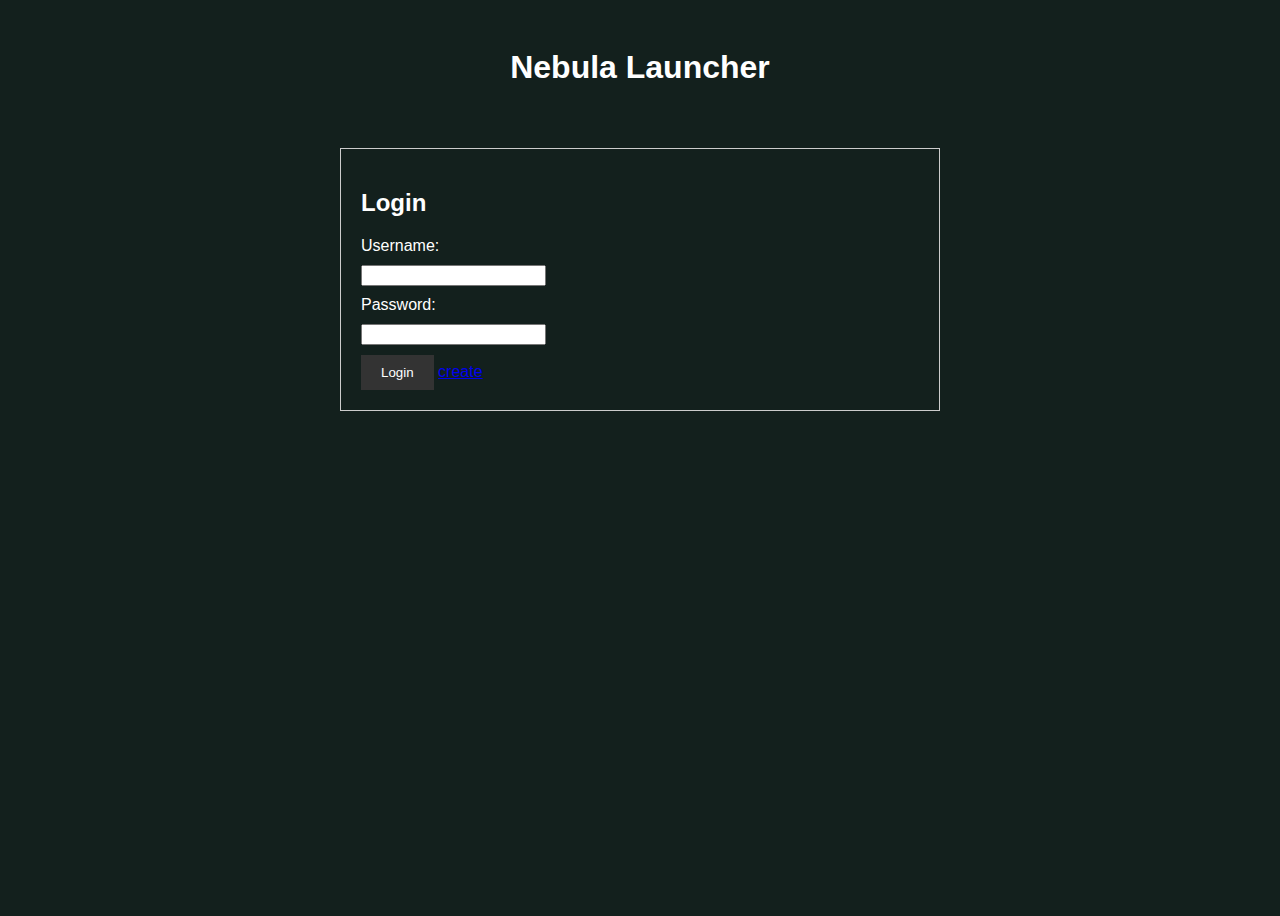
<file: index.html>
<!DOCTYPE html>
<html lang="en">
<head>
  <meta charset="UTF-8">
  <meta name="viewport" content="width=device-width, initial-scale=1.0">
  <link rel="stylesheet" href="index.css">
  <title>Nebula Launcher</title>
</head>
<body>
  <header>
    <h1>Nebula Launcher</h1>
  </header>

  <main>
    <section class="login-section">
      <h2>Login</h2>
      <form id="login-form">
        <label for="username">Username:</label>
        <input type="text" id="username" name="username" required>
        <label for="password">Password:</label>
        <input type="password" id="password" name="password" required>
        <button type="submit">Login</button>
        <a href="create.html">create</a>
      </form>
    </section>
  </main>
</body>
</html>
</file>
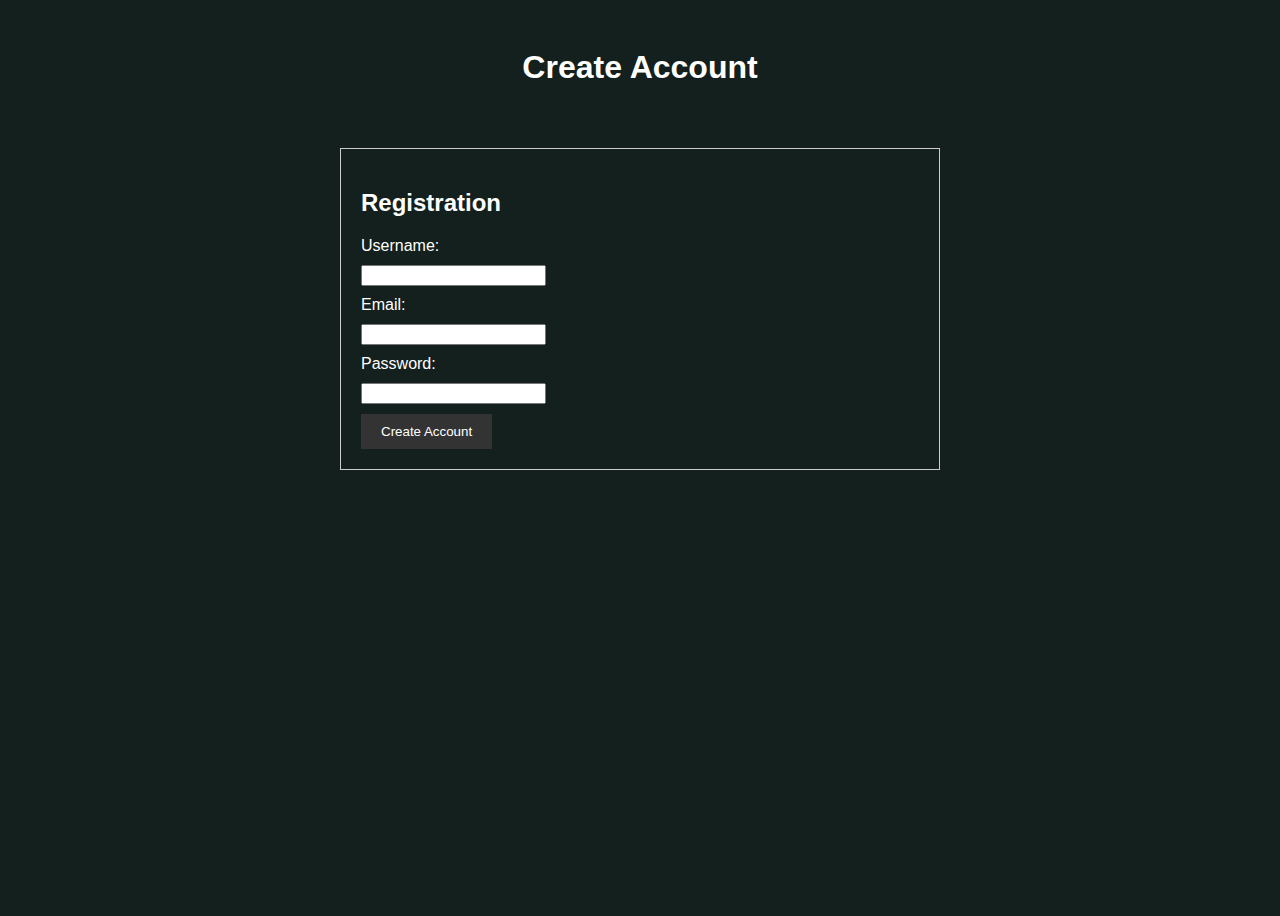
<file: create.html>
<!DOCTYPE html>
<html lang="en">
<head>
  <meta charset="UTF-8">
  <meta name="viewport" content="width=device-width, initial-scale=1.0">
  <link rel="stylesheet" href="styles.css">
  <title>Create Account</title>
</head>
<body>
  <header>
    <h1>Create Account</h1>
  </header>

  <main>
    <section class="register-section">
      <h2>Registration</h2>
      <form id="register-form">
        <label for="username">Username:</label>
        <input type="text" id="username" name="username" required>
        <label for="email">Email:</label>
        <input type="email" id="email" name="email" required>
        <label for="password">Password:</label>
        <input type="password" id="password" name="password" required>
        <button type="submit">Create Account</button>
      </form>
    </section>
  </main>

  
  </footer>
</body>
</html>
</file>
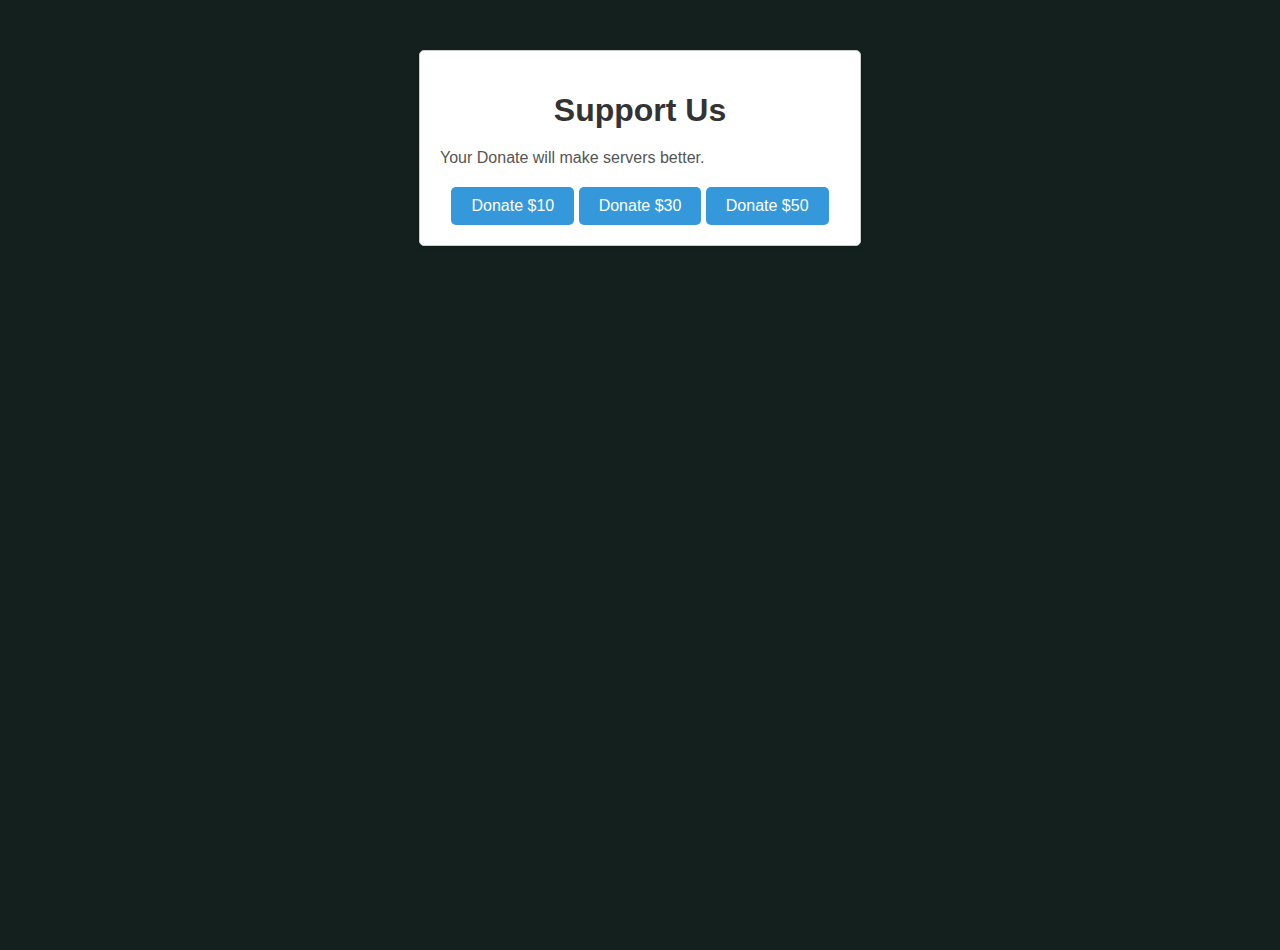
<file: donate.html>
<!DOCTYPE html>
<html>
<head>
    <title>Donate</title>
    <link rel="stylesheet" type="text/css" href="donate.css">
</head>
<body>
    <div class="donation-container">
        <h1 class="donation-header">Support Us</h1>
        <p class="donation-paragraph">Your Donate will make servers better.</p>
        <form class="donation-form" action="https://example.com/donation-page" method="post">
            <input type="hidden" name="amount" value="50">
            <input type="hidden" name="currency" value="USD">
            <button class="donate-button" type="submit">Donate $10</button>
            <button class="donate-button" type="submit">Donate $30</button>
            <button class="donate-button" type="submit">Donate $50</button>
        </form>
    </div>
</body>
</html>
</file>
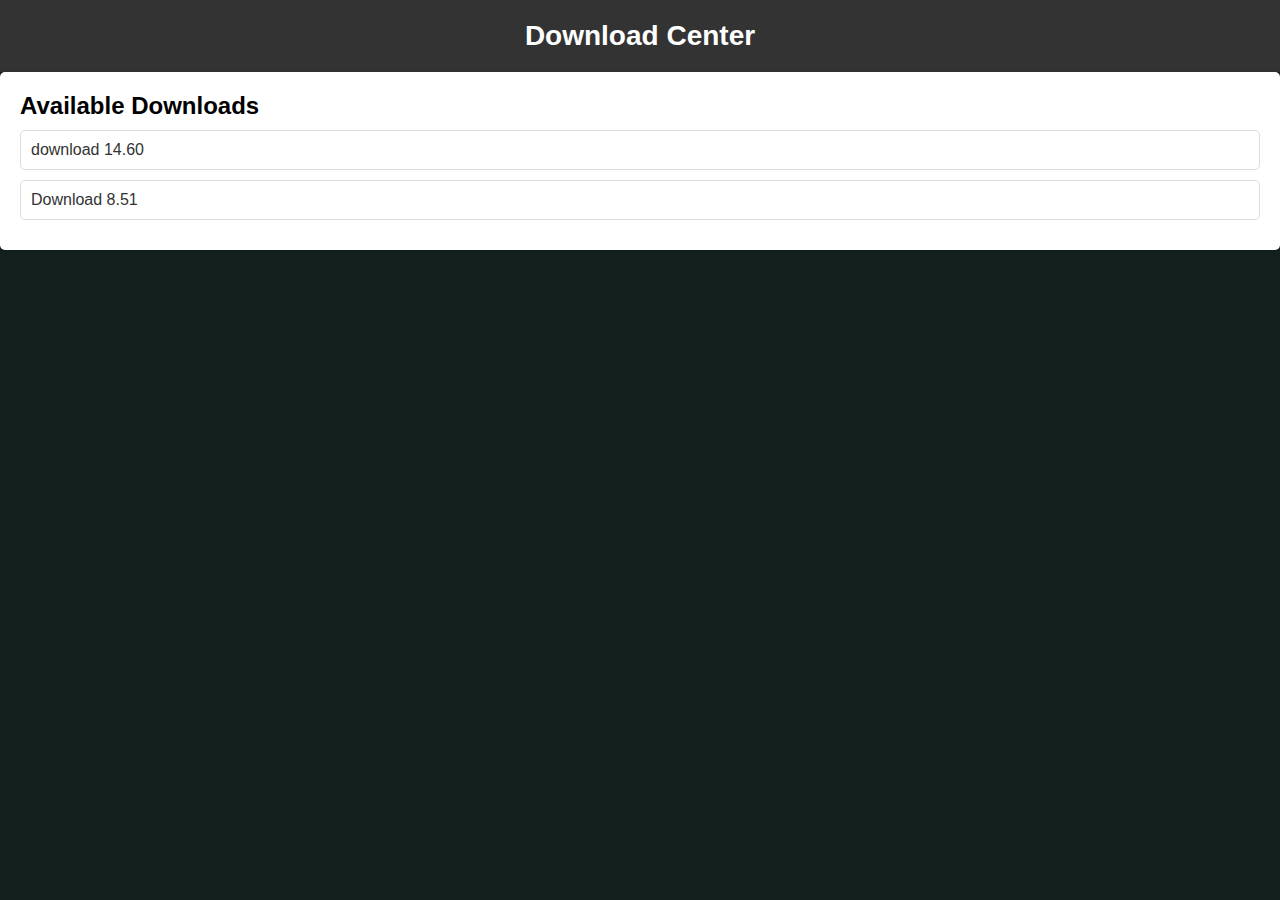
<file: download.html>
<!DOCTYPE html>
<html>
<head>
    <title>Download Page</title>
    <link rel="stylesheet" href="download.css">
</head>
<body>
    <header>
        <h1>Download Center</h1>
    </header>
    
    <main>
        <section class="downloads">
            <h2>Available Downloads</h2>
            <ul>
                <li><a href="https://cdn.fnbuilds.services/14.60.rar" download>download 14.60</a></li>
                <li><a href="https://cdn.fnbuilds.services/8.51.rar" download>Download 8.51</a></li>
            </ul>
        </section>
    </main>
    
</body>
</html>
</file>
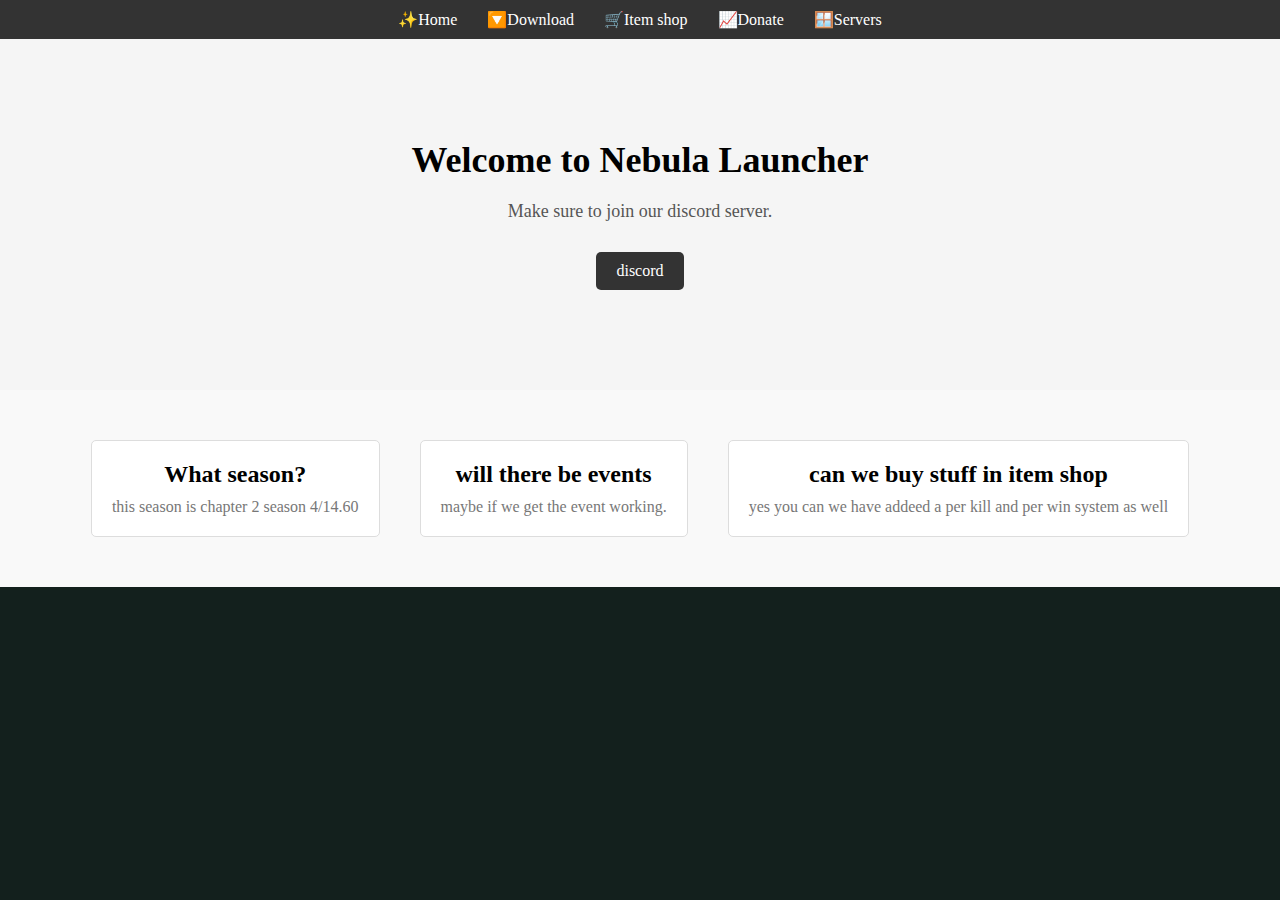
<file: home.html>
<!DOCTYPE html>
<html>
<head>
    <title>Home Page</title>
    <link rel="stylesheet" href="home.css">
</head>
<body>
    <header>
        <nav>
            <ul>
                <li><a href="#">✨Home</a></li>
                <li><a href="download.html">🔽Download</a></li>
                <li><a href="item shop.html">🛒Item shop</a></li>
                <li><a href="donate.html">📈Donate</a></li>
                <li><a href="Servers.html">🪟Servers</a></li>
            </ul>
        </nav>
    </header>
    
    <section class="hero">
        <h1>Welcome to Nebula Launcher</h1>
        <p>Make sure to join our discord server.</p>
        <a href="https://discord.gg/dynXDNwY" class="cta-button">discord</a>
    </section>
    
    <section class="features">
        <div class="feature">
            <h2>What season?</h2>
            <p>this season is chapter 2 season 4/14.60</p>
        </div>
        <div class="feature">
            <h2>will there be events</h2>
            <p>maybe if we get the event working.</p>
        </div>
        <div class="feature">
            <h2>can we buy stuff in item shop </h2>
            <p>yes you can we have addeed a per kill and per win system as well</p>
        </div>
    </section>
    
</body>
</html>
</file>
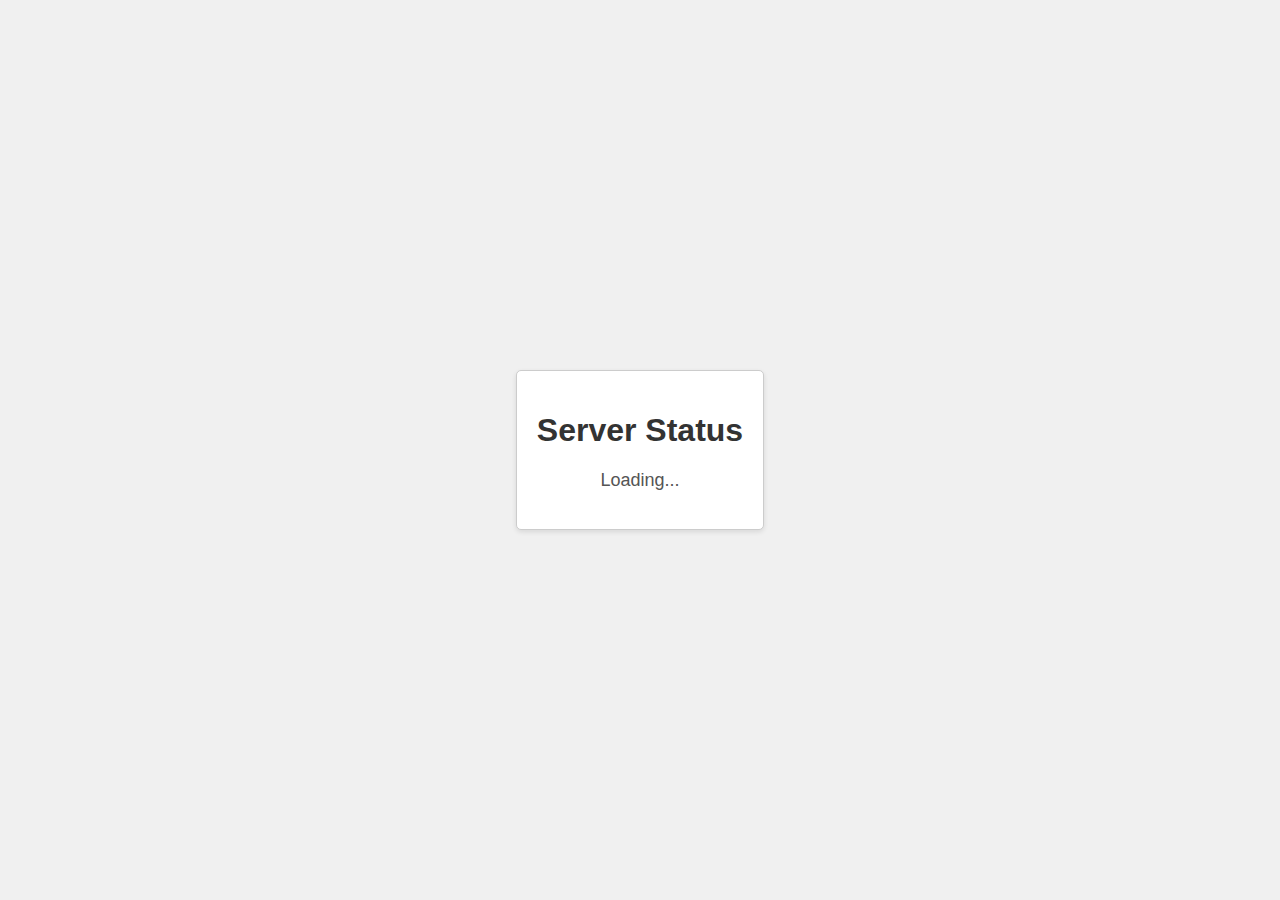
<file: Servers.html>
<!DOCTYPE html>
<html>
<head>
    <title>Server Status</title>
    <link rel="stylesheet" type="text/css" href="server.css">
    <script src="servers.js"></script>
</head>
<body>
    <div class="status-container">
        <h1 class="status-header">Server Status</h1>
        <p id="status-text">Loading...</p>
    </div>
</body>
</html>
</file>
<file: index.css>
body {
  font-family: Arial, sans-serif;
}

header {
  background-color: transparent;
  color: white;
  padding: 20px;
  text-align: center;
}

main {
  max-width: 600px;
  margin: 20px auto;
  padding: 0 20px;
}

.login-section {
  border: 1px solid #ccc;
  padding: 20px;
  color: white;
}

label, input {
  display: block;
  margin-bottom: 10px;
}

button {
  background-color: #333;
  color: white;
  padding: 10px 20px;
  border: none;
  cursor: pointer;
}

body{
  background-color: #13201d;
  height: 100vh;
  background-size: cover;
  background-position: center center;
  position: relative;
}
</file>
<file: styles.css>
body {
  font-family: Arial, sans-serif;
}

header {
  background-color: transparent;
  color: white;
  padding: 20px;
  text-align: center;
}

main {
  max-width: 600px;
  margin: 20px auto;
  padding: 0 20px;
}

.register-section {
  border: 1px solid #ccc;
  padding: 20px;
  color: white;
}

label, input {
  display: block;
  margin-bottom: 10px;
}

button {
  background-color: #333;
  color: white;
  padding: 10px 20px;
  border: none;
  cursor: pointer;
}


footer {
  text-align: center;
  background-color: #333;
  color: white;
  padding: 10px;
}

body{
  background-color: #13201d;
  height: 100vh;
  background-size: cover;
  background-position: center center;
  position: relative;
}
</file>
<file: donate.css>
body {
    font-family: Arial, sans-serif;
    background-color: #f0f0f0;
    margin: 0;
    padding: 0;
}

.donation-container {
    max-width: 400px;
    margin: 50px auto;
    padding: 20px;
    background-color: #ffffff;
    border: 1px solid #ccc;
    border-radius: 5px;
    box-shadow: 0 2px 5px rgba(0, 0, 0, 0.1);
}

.donation-header {
    text-align: center;
    margin-bottom: 20px;
    color: #333333;
}

.donation-paragraph {
    margin-bottom: 20px;
    color: #555555;
}

.donation-form {
    text-align: center;
}

.donate-button {
    background-color: #3498db;
    color: white;
    border: none;
    padding: 10px 20px;
    border-radius: 5px;
    cursor: pointer;
    font-size: 16px;
    transition: background-color 0.3s ease;
}

.donate-button:hover {
    background-color: #2581b8;
}

body{
    background-color: #13201d;
    height: 100vh;
    background-size: cover;
    background-position: center center;
    position: relative;
  }
</file>
<file: server.css>
body {
    font-family: Arial, sans-serif;
    background-color: #f0f0f0;
    margin: 0;
    padding: 0;
    display: flex;
    justify-content: center;
    align-items: center;
    min-height: 100vh;
}

.status-container {
    text-align: center;
    padding: 20px;
    background-color: #ffffff;
    border: 1px solid #ccc;
    border-radius: 5px;
    box-shadow: 0 2px 5px rgba(0, 0, 0, 0.1);
}

.status-header {
    color: #333333;
}

#status-text {
    color: #555555;
    font-size: 18px;
    margin-top: 10px;
}
</file>
<file: download.css>
/* Reset default margin and padding */
body, h1, h2, ul, li {
    margin: 0;
    padding: 0;
}

body {
    font-family: Arial, sans-serif;
    background-color: #f5f5f5;
}

header {
    background-color: #333;
    color: white;
    text-align: center;
    padding: 20px;
}

header h1 {
    font-size: 28px;
}

.main {
    padding: 20px;
}

.downloads {
    background-color: white;
    border-radius: 5px;
    padding: 20px;
    box-shadow: 0px 0px 5px rgba(0, 0, 0, 0.1);
}

.downloads h2 {
    font-size: 24px;
    margin-bottom: 10px;
}

.downloads ul {
    list-style: none;
}

.downloads li {
    margin-bottom: 10px;
}

.downloads a {
    display: block;
    text-decoration: none;
    color: #333;
    padding: 10px;
    border: 1px solid #ddd;
    border-radius: 5px;
    transition: background-color 0.3s ease;
}

.downloads a:hover {
    background-color: #f5f5f5;
}

body{
    background-color: #13201d;
    height: 100vh;
    background-size: cover;
    background-position: center center;
    position: relative;
  }
</file>
<file: home.css>
/* Reset default margin and padding */
body, h1, h2, p, ul, li {
    margin: 0;
    padding: 0;
}

/* Basic styling for header and navigation */
header {
    background-color: #333;
    color: white;
    padding: 10px;
}

nav ul {
    list-style: none;
    display: flex;
    justify-content: center;
}

nav ul li {
    margin: 0 15px;
}

nav ul li a {
    color: white;
    text-decoration: none;
}

/* Styling for hero section */
.hero {
    text-align: center;
    padding: 100px 0;
    background-color: #f5f5f5;
}

.hero h1 {
    font-size: 36px;
    margin-bottom: 20px;
}

.hero p {
    font-size: 18px;
    color: #555;
    margin-bottom: 30px;
}

.cta-button {
    display: inline-block;
    padding: 10px 20px;
    background-color: #333;
    color: white;
    text-decoration: none;
    border-radius: 5px;
    transition: background-color 0.3s ease;
}

.cta-button:hover {
    background-color: #555;
}

/* Styling for features section */
.features {
    display: flex;
    justify-content: center;
    padding: 50px 0;
    background-color: #f9f9f9;
}

.feature {
    text-align: center;
    padding: 20px;
    margin: 0 20px;
    background-color: white;
    border: 1px solid #ddd;
    border-radius: 5px;
}

.feature h2 {
    font-size: 24px;
    margin-bottom: 10px;
}

.feature p {
    font-size: 16px;
    color: #777;
}

/* Styling for footer */
footer {
    text-align: center;
    padding: 20px 0;
    background-color: #333;
    color: white;
}

/* Responsive media query for smaller screens */
@media (max-width: 768px) {
    nav ul {
        flex-direction: column;
        align-items: center;
    }

    nav ul li {
        margin: 10px 0;
    }
}

body{
    background-color: #13201d;
    height: 100vh;
    background-size: cover;
    background-position: center center;
    position: relative;
  }
</file>
